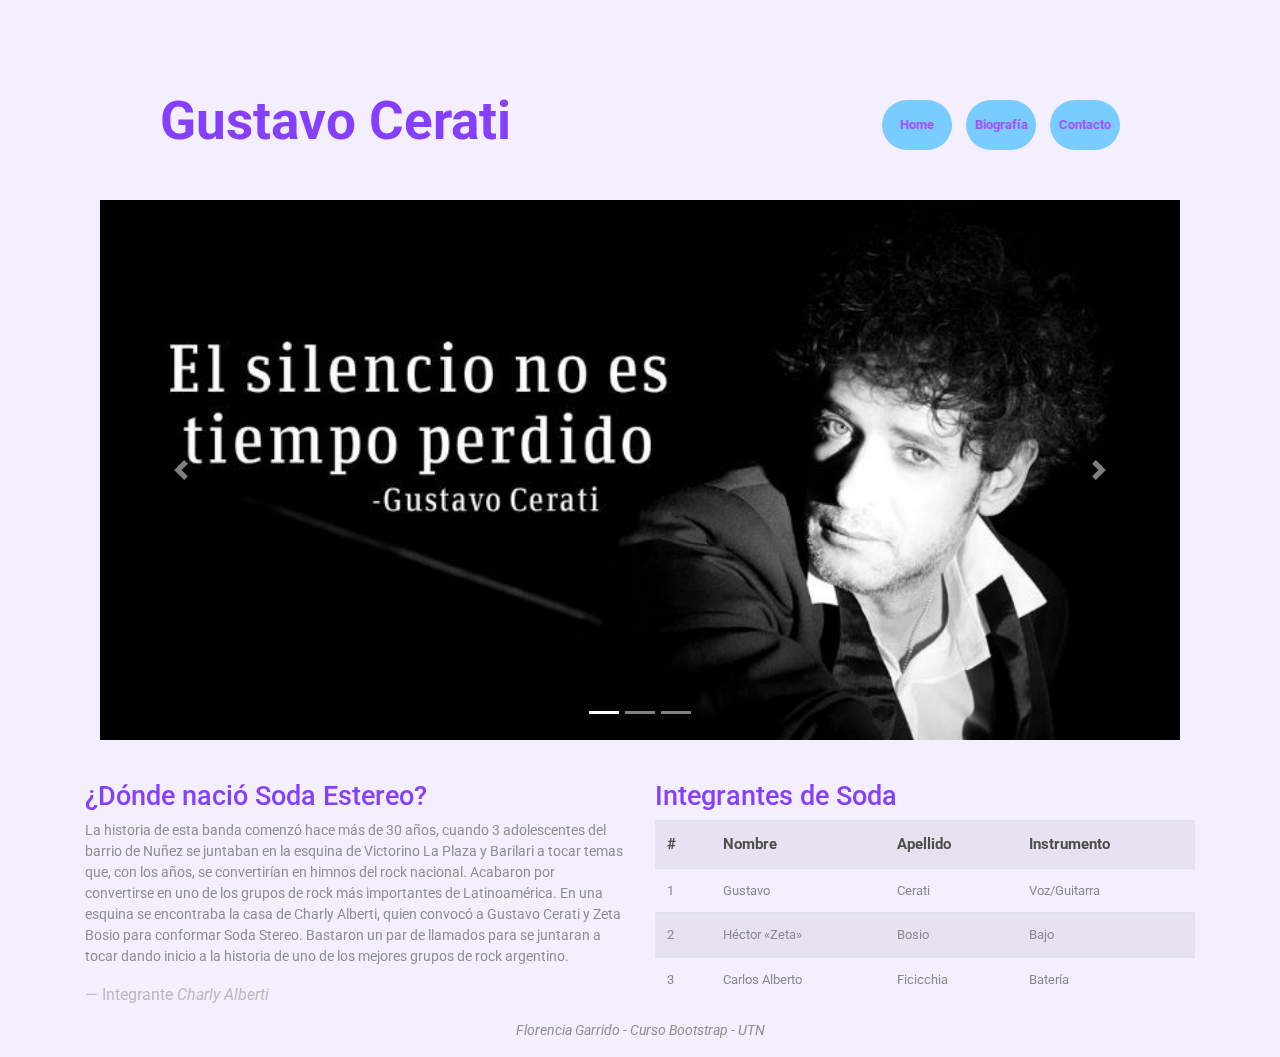
<file: index.html>
<!DOCTYPE html>
  <html>
  <head>
    <title> "MÚSICOS ARGENTINOS" Gustavo Cerati </title>
    <meta charset="utf-8">
    <link href="https://fonts.googleapis.com/css?family=Roboto" rel="stylesheet">
    <link rel="stylesheet" type="text/css" href="css/bootstrap.min.css">
    <link rel="stylesheet" type="text/css" href="css/miestilo.css">
  </head>
  <body>
    <section class="container">
      <header id="cabecera">
        <div class="row">
         <div class="col-md-8">
          <h1> Gustavo Cerati</h1>
         </div>
         <div class="col-md-4 col-sm-12">
          <nav id="botonera">
           <ul class="encabezado">
             <li><a href="index.html">Home</a></li>
             <li><a href="biografia.html">Biografía</a></li>
             <li><a href="contacto.html">Contacto</a></li>
           </ul>   
        </nav>
    <!--Inicio miga de pan-->
<nav aria-label="breadcrumb">
  <ol class="breadcrumb">
    <li class="breadcrumb-item active" aria-current="page">Home</li>
    <li class="breadcrumb-item"><a href="biografia.html">Biografía</a></li>
    <li class="breadcrumb-item"><a href="contacto.html">Contacto</a></li>
  </ol>
</nav>
         <!--Fin miga de pan-->
         </div>
        </div>

      </header>
      <section class="slider">
        <div class="col-12">
          <!--Comienzo de Slider-->
          <div id="carouselExampleIndicators" class="carousel slide" data-ride="carousel">
  <ol class="carousel-indicators">
    <li data-target="#carouselExampleIndicators" data-slide-to="0" class="active"></li>
    <li data-target="#carouselExampleIndicators" data-slide-to="1"></li>
    <li data-target="#carouselExampleIndicators" data-slide-to="2"></li>
  </ol>
  <div class="carousel-inner">
    <div class="carousel-item active">
      <img class="d-block w-100" src="imagenes/slider1.jpg" alt="First slide">
    </div>
    <div class="carousel-item">
      <img class="d-block w-100" src="imagenes/slider2.jpg" alt="Second slide">
    </div>
    <div class="carousel-item">
      <img class="d-block w-100" src="imagenes/slider3.jpg" alt="Third slide">
    </div>
  </div>
  <a class="carousel-control-prev" href="#carouselExampleIndicators" role="button" data-slide="prev">
    <span class="carousel-control-prev-icon" aria-hidden="true"></span>
    <span class="sr-only">Previous</span>
  </a>
  <a class="carousel-control-next" href="#carouselExampleIndicators" role="button" data-slide="next">
    <span class="carousel-control-next-icon" aria-hidden="true"></span>
    <span class="sr-only">Next</span>
  </a>
  </div>
  <!--Fin de Slider-->
        </div>
      </section>
      <div class="texto_central">
      <article class="row">
        <div class="col-6">
          <div class="article1">
            <blockquote class="blockquote">
  <p class="mb-0">
    <h3>¿Dónde nació Soda Estereo?</h3>
          <p>La historia de esta banda comenzó hace más de 30 años, cuando 3 adolescentes del barrio de Nuñez se juntaban en la esquina de Victorino La Plaza y Barilari a tocar temas que, con los años, se convertirían en himnos del rock nacional. Acabaron por convertirse en uno de los grupos de rock más importantes de Latinoamérica. En una esquina se encontraba la casa de Charly Alberti, quien convocó a Gustavo Cerati y Zeta Bosio para conformar Soda Stereo. Bastaron un par de llamados para se juntaran a tocar dando inicio a la historia de uno de los mejores grupos de rock argentino.</p>
  <footer class="blockquote-footer">Integrante <cite title="Source Title">Charly Alberti</cite></footer>
</blockquote>
          
        </div>
        </div>
        <div class="col-6">
          <div class="article2">
          <h3>Integrantes de Soda</h3>
          <table class="table table-striped"> 
            <tr>
              <th>#</th>
              <th>Nombre</th>
              <th>Apellido</th> 
              <th>Instrumento</th>
            </tr>
            <tr>
              <td>1</td>
              <td>Gustavo</td>
              <td>Cerati</td> 
              <td>Voz/Guitarra</td>
            </tr>
            <tr>
              <td>2</td>
              <td>Héctor «Zeta»</td>
              <td>Bosio</td> 
              <td>Bajo</td>
            </tr>
            <tr>
              <td>3</td>
              <td>Carlos Alberto</td>
              <td>Ficicchia</td> 
              <td>Batería</td>
            </tr>

          </table> 
        </div>
        </div>
      </article>
    </div>
      <footer class="pie_de_pagina">
        <div class="col-12">
          <p><em>Florencia Garrido - Curso Bootstrap - UTN</em></p>
        </div>
      </footer>
    </section>

    <script src="https://code.jquery.com/jquery-3.3.1.slim.min.js" integrity="sha384-q8i/X+965DzO0rT7abK41JStQIAqVgRVzpbzo5smXKp4YfRvH+8abtTE1Pi6jizo" crossorigin="anonymous"></script>
    <script src="https://cdnjs.cloudflare.com/ajax/libs/popper.js/1.14.3/umd/popper.min.js" integrity="sha384-ZMP7rVo3mIykV+2+9J3UJ46jBk0WLaUAdn689aCwoqbBJiSnjAK/l8WvCWPIPm49" crossorigin="anonymous"></script>
    <script src="js/bootstrap.min.js"></script>

  </body>
</html>
</file>
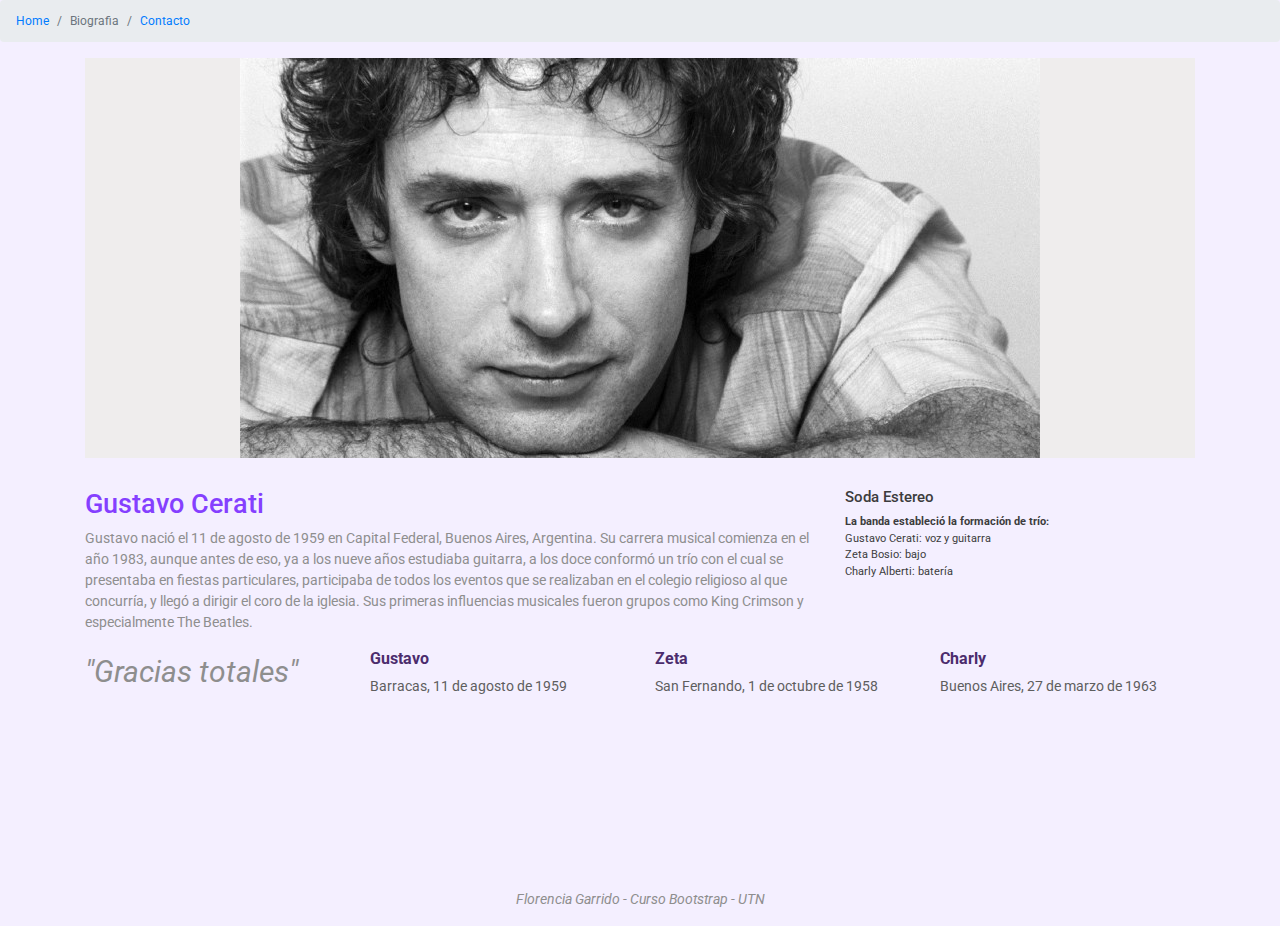
<file: biografia.html>
<!DOCTYPE html>
  <html>
  <head>
    <title> "MÚSICOS ARGENTINOS" Gustavo Cerati </title>
    <meta charset="utf-8">
    <link href="https://fonts.googleapis.com/css?family=Roboto" rel="stylesheet">
    <link rel="stylesheet" type="text/css" href="css/bootstrap.min.css">
    <link rel="stylesheet" type="text/css" href="css/miestilo.css">
  </head>
  <body>

    <!--Inicio miga de pan-->
<nav aria-label="breadcrumb">
  <ol class="breadcrumb">
    <li class="breadcrumb-item"><a href="index.html">Home</a></li>
        <li class="breadcrumb-item active" aria-current="page">Biografia</li>
    <li class="breadcrumb-item"><a href="contacto.html">Contacto</a></li>
  </ol>
</nav>
         <!--Fin miga de pan-->

         <!-- comienzo imagen central-->
         <section class="container">
      <header class="imagen_central">
        <div class="col-12">
          <div class="contenedor_imagen">
          <img src="imagenes/gustavo_biografia_central.jpg">
        </div>
        </div>
      </header>
         <!-- fin imagen central-->
        <div class="articulos">
        <div class="row">
         <div class="col-md-8">
          <h3>Gustavo Cerati</h3>
          <p>Gustavo nació el 11 de agosto de 1959 en Capital Federal, Buenos Aires, Argentina. Su carrera musical comienza en el año 1983, aunque antes de eso, ya a los nueve años estudiaba guitarra, a los doce conformó un trío con el cual se presentaba en fiestas particulares, participaba de todos los eventos que se realizaban en el colegio religioso al que concurría, y llegó a dirigir el coro de la iglesia. Sus primeras influencias musicales fueron grupos como King Crimson y especialmente The Beatles.</p>
         </div>
         <div class="col-md-4">
          <h4>Soda Estereo</h4>
<p class="mini_texto"><strong>La banda estableció la formación de trío:</strong><br>
Gustavo Cerati: voz y guitarra<br>
Zeta Bosio: bajo<br>
Charly Alberti: batería</p>
         </div>
              </div>
              </div>
      <div class="columnas_secundarias">
      <div class="row">
         <div class="col-3">
          <p class="frase"><em>"Gracias totales"</em></p>
         </div>
         <div class="col-3" >
          <h6>Gustavo</h6>
          <p class="texto-integrantes">Barracas, 11 de agosto de 1959</p>
         </div>
         <div class="col-3" >
          <h6>Zeta</h6>
          <p class="texto-integrantes">San Fernando, 1 de octubre de 1958</p>
        </div>
         <div class="col-3" >
          <h6>Charly</h6>
          <p class="texto-integrantes">Buenos Aires, 27 de marzo de 1963</p>
         </div>  
        </div>
      </div>

      <!--comienzo footer-->

  <footer class="pie_de_pagina">
        <div class="col-12">
          <p><em>Florencia Garrido - Curso Bootstrap - UTN</em></p>
        </div>
  </footer>

      <!--fin footer-->

    <script src="https://code.jquery.com/jquery-3.3.1.slim.min.js" integrity="sha384-q8i/X+965DzO0rT7abK41JStQIAqVgRVzpbzo5smXKp4YfRvH+8abtTE1Pi6jizo" crossorigin="anonymous"></script>
    <script src="https://cdnjs.cloudflare.com/ajax/libs/popper.js/1.14.3/umd/popper.min.js" integrity="sha384-ZMP7rVo3mIykV+2+9J3UJ46jBk0WLaUAdn689aCwoqbBJiSnjAK/l8WvCWPIPm49" crossorigin="anonymous"></script>
    <script src="js/bootstrap.min.js"></script>

  </body>
</html>
</file>
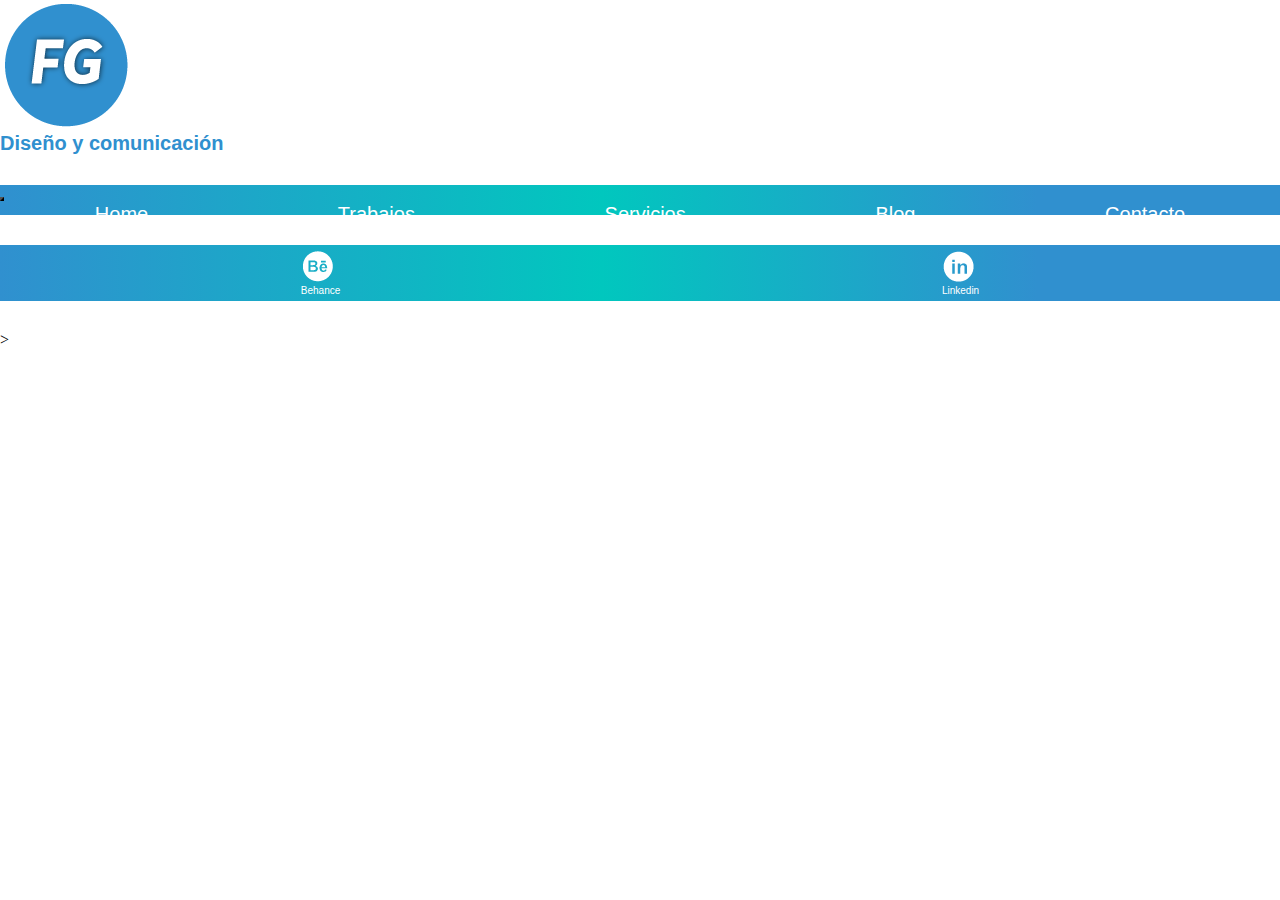
<file: html/blog.html>
<!DOCTYPE html>
<html lang="es">
    <head>
        <meta charset="UTF-8">
        <meta http-equiv="X-UA-Compatible" content="IE=edge">
        <meta name="viewport" content="width=device-width, initial-scale=1.0">
        <link href="https://cdn.jsdelivr.net/npm/bootstrap@5.1.3/dist/css/bootstrap.min.css" rel="stylesheet" integrity="sha384-1BmE4kWBq78iYhFldvKuhfTAU6auU8tT94WrHftjDbrCEXSU1oBoqyl2QvZ6jIW3" crossorigin="anonymous">
    <script src="https://cdn.jsdelivr.net/npm/bootstrap@5.1.3/dist/js/bootstrap.bundle.min.js" integrity="sha384-ka7Sk0Gln4gmtz2MlQnikT1wXgYsOg+OMhuP+IlRH9sENBO0LRn5q+8nbTov4+1p" crossorigin="anonymous"></script>
    <link rel="stylesheet" href="../estilos/estilos.css">
    <link rel="icon" type="image/jpg" href="../img/favicon.png"/>
        <title>FG-Diseño Gráfico</title>
    </head>
    <body>
        <header><!--Encabezado-->
            <div>
                <img src="../img/LOGO-FG.png" alt="Logo">
            </div>
            <div>
                <h1>Diseño y comunicación</h1>
            </div>
            <nav class="navbar navbar-expand-lg navbar-light bg-light"><!--Menu-->
                <a class="navbar-brand" href="#"></a>
  <button class="navbar-toggler" type="button" data-toggle="collapse" 
          data-target="#navbarSupportedContent" aria-controls="navbarSupportedContent" 
          aria-expanded="false" aria-label="Toggle navigation">
    <span class="navbar-toggler-icon"></span>
  </button>
                <div class="collapse navbar-collapse" id="navbarSupportedContent">

                <ul class="navbar-nav mr-auto">
                    <li  class="nav-item active"><a class="nav-link" href="../index.html">Home</li></a>
                    <li  class="nav-item active"><a class="nav-link" href="trabajos.html">Trabajos</li></a>
                    <li  class="nav-item active"><a class="nav-link" href="servicios.html">Servicios</li></a>
                    <li  class="nav-item active"><a class="nav-link" href="blog.html">Blog</li></a>
                    <li  class="nav-item active"><a class="nav-link" href="contacto.html">Contacto</li></a>
                    
                </ul>
                </div>

            </nav>
        </header>
        <main>

        </main>
        <footer><!--Pie de página-->
            <nav class="redesSociales">
                <ul>
                    <a href="https://www.behance.net/florenciacgarrido"><img src="../img/icono-behance.png" alt="Behance"><li>Behance</li></a>
                    <a href="https://www.linkedin.com/in/florenciacarolinagarrido/"><img src="../img/icono-linkedin.png" alt="Linkedin"><li>Linkedin</li></a>
                </ul>

            </nav>>
        </footer>
    </body>
</html>
</file>
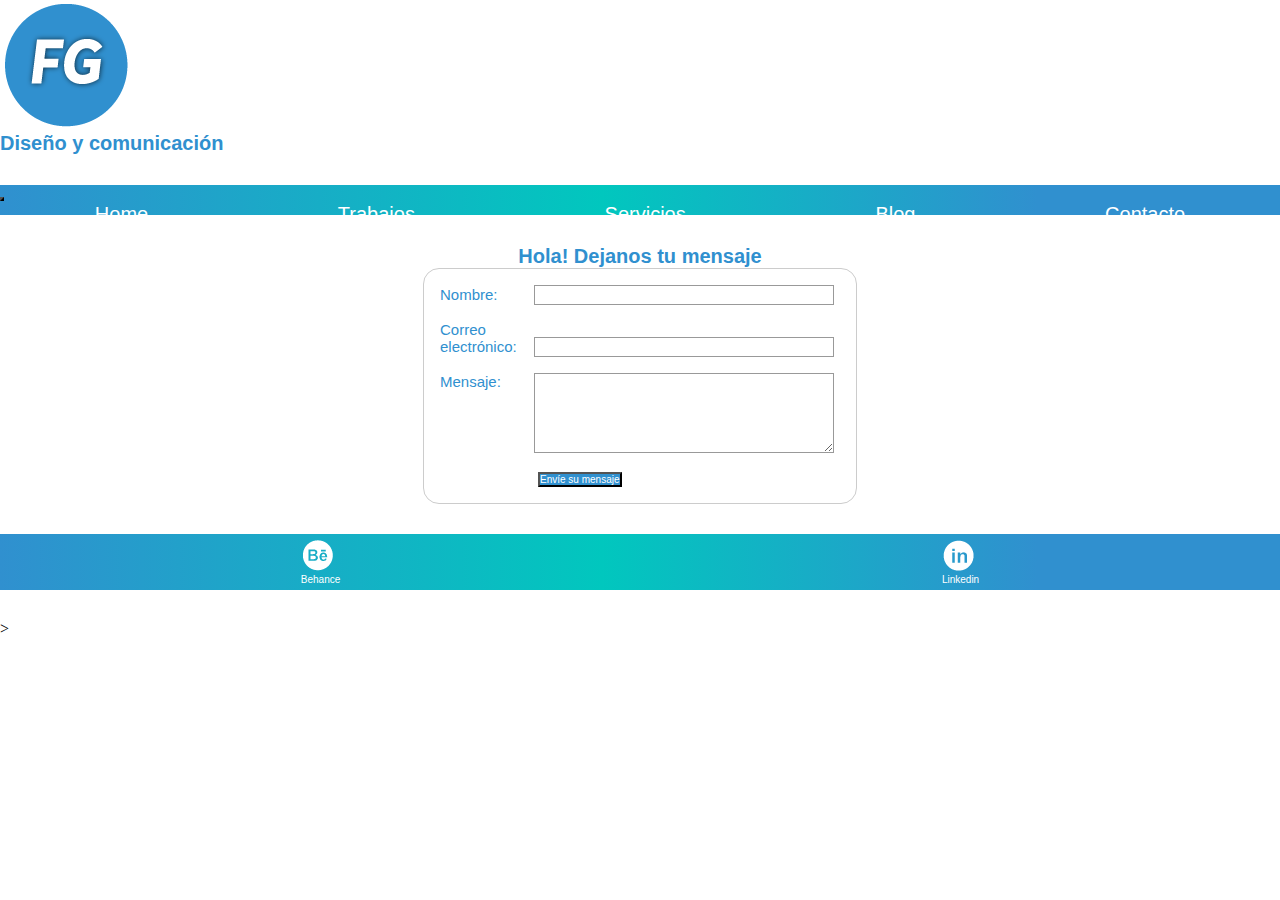
<file: html/contacto.html>
<!DOCTYPE html>
<html lang="es">
    <head>
        <meta charset="UTF-8">
        <meta http-equiv="X-UA-Compatible" content="IE=edge">
        <meta name="viewport" content="width=device-width, initial-scale=1.0">
        <link href="https://cdn.jsdelivr.net/npm/bootstrap@5.1.3/dist/css/bootstrap.min.css" rel="stylesheet" integrity="sha384-1BmE4kWBq78iYhFldvKuhfTAU6auU8tT94WrHftjDbrCEXSU1oBoqyl2QvZ6jIW3" crossorigin="anonymous">
    <script src="https://cdn.jsdelivr.net/npm/bootstrap@5.1.3/dist/js/bootstrap.bundle.min.js" integrity="sha384-ka7Sk0Gln4gmtz2MlQnikT1wXgYsOg+OMhuP+IlRH9sENBO0LRn5q+8nbTov4+1p" crossorigin="anonymous"></script>
    <link rel="stylesheet" href="../estilos/estilos.css">
    <link rel="icon" type="image/jpg" href="../img/favicon.png"/>
        <title>FG-Diseño Gráfico</title>
    </head>
    <body>
        <header><!--Encabezado-->
            <div>
                <img src="../img/LOGO-FG.png" alt="Logo">
            </div>
            <div>
                <h1>Diseño y comunicación</h1>
            </div>
            <nav class="navbar navbar-expand-lg navbar-light bg-light"><!--Menu-->
                <a class="navbar-brand" href="#"></a>
  <button class="navbar-toggler" type="button" data-toggle="collapse" 
          data-target="#navbarSupportedContent" aria-controls="navbarSupportedContent" 
          aria-expanded="false" aria-label="Toggle navigation">
    <span class="navbar-toggler-icon"></span>
  </button>
                <div class="collapse navbar-collapse" id="navbarSupportedContent">

                <ul class="navbar-nav mr-auto">
                    <li  class="nav-item active"><a class="nav-link" href="../index.html">Home</li></a>
                    <li  class="nav-item active"><a class="nav-link" href="trabajos.html">Trabajos</li></a>
                    <li  class="nav-item active"><a class="nav-link" href="servicios.html">Servicios</li></a>
                    <li  class="nav-item active"><a class="nav-link" href="blog.html">Blog</li></a>
                    <li  class="nav-item active"><a class="nav-link" href="contacto.html">Contacto</li></a>
                    
                </ul>
                </div>

            </nav>
        </header>
        <main>
            <section>
                <h2 class="contacto">Hola! Dejanos tu mensaje</h2>
                <form action="/my-handling-form-page" method="post">
                    <ul>
                     <li>
                       <label for="name">Nombre:</label>
                       <input type="text" id="name" name="user_name">
                     </li>
                     <li>
                       <label for="mail">Correo electrónico:</label>
                       <input type="email" id="mail" name="user_mail">
                     </li>
                     <li>
                       <label for="msg">Mensaje:</label>
                       <textarea id="msg" name="user_message"></textarea>
                     </li>
                     <li class="button">
                        <button type="submit">Envíe su mensaje</button>
                      </li>
                    </ul>
                   </form>
                  
            

               
            </section>

        </main>
        <footer><!--Pie de página-->
            <nav class="redesSociales">
                <ul>
                    <a href="https://www.behance.net/florenciacgarrido"><img src="../img/icono-behance.png" alt="Behance"><li>Behance</li></a>
                    <a href="https://www.linkedin.com/in/florenciacarolinagarrido/"><img src="../img/icono-linkedin.png" alt="Linkedin"><li>Linkedin</li></a>
                </ul>

            </nav>>
        </footer>
    </body>
</html>
</file>
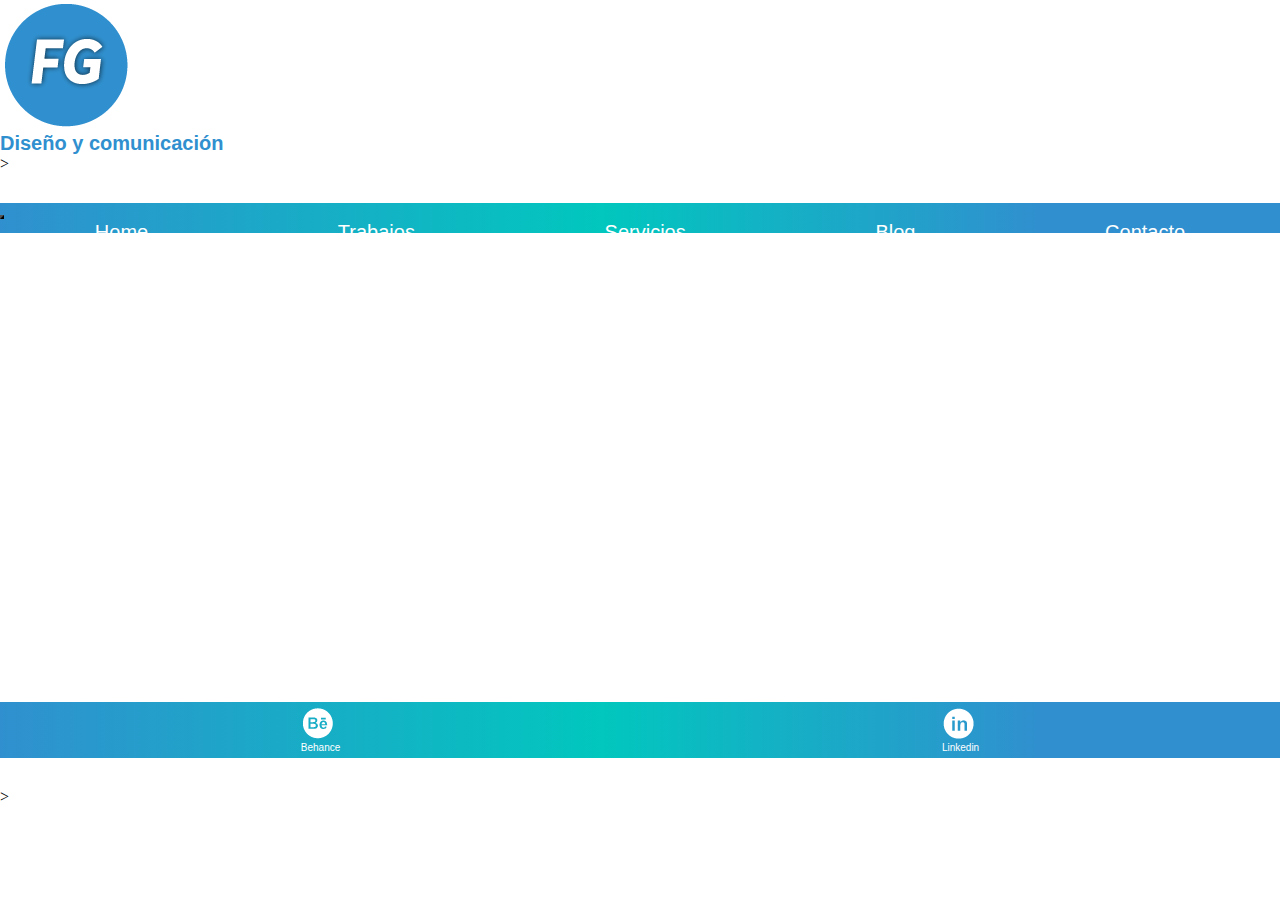
<file: html/servicios.html>
<!DOCTYPE html>
<html lang="es">
    <head>
        <meta charset="UTF-8">
        <meta http-equiv="X-UA-Compatible" content="IE=edge">
        <meta name="viewport" content="width=device-width, initial-scale=1.0">
        <link href="https://cdn.jsdelivr.net/npm/bootstrap@5.1.3/dist/css/bootstrap.min.css" rel="stylesheet" integrity="sha384-1BmE4kWBq78iYhFldvKuhfTAU6auU8tT94WrHftjDbrCEXSU1oBoqyl2QvZ6jIW3" crossorigin="anonymous">
    <script src="https://cdn.jsdelivr.net/npm/bootstrap@5.1.3/dist/js/bootstrap.bundle.min.js" integrity="sha384-ka7Sk0Gln4gmtz2MlQnikT1wXgYsOg+OMhuP+IlRH9sENBO0LRn5q+8nbTov4+1p" crossorigin="anonymous"></script>
    <link rel="stylesheet" href="../estilos/estilos.css">
    <link rel="icon" type="image/jpg" href="../img/favicon.png"/>
        <title>FG-Diseño Gráfico</title>
    </head>
    <body>
        <header><!--Encabezado-->
            <div>
                <img src="../img/LOGO-FG.png" alt="Logo">
            </div>
            <div>
                <h1>Diseño y comunicación</h1>
            </div>>
            <nav class="navbar navbar-expand-lg navbar-light bg-light"><!--Menu-->
                <a class="navbar-brand" href="#"></a>
  <button class="navbar-toggler" type="button" data-toggle="collapse" 
          data-target="#navbarSupportedContent" aria-controls="navbarSupportedContent" 
          aria-expanded="false" aria-label="Toggle navigation">
    <span class="navbar-toggler-icon"></span>
  </button>
                <div class="collapse navbar-collapse" id="navbarSupportedContent">

                <ul class="navbar-nav mr-auto">
                    <li  class="nav-item active"><a class="nav-link" href="../index.html">Home</li></a>
                    <li  class="nav-item active"><a class="nav-link" href="trabajos.html">Trabajos</li></a>
                    <li  class="nav-item active"><a class="nav-link" href="servicios.html">Servicios</li></a>
                    <li  class="nav-item active"><a class="nav-link" href="blog.html">Blog</li></a>
                    <li  class="nav-item active"><a class="nav-link" href="contacto.html">Contacto</li></a>
                    
                </ul>
                </div>

            </nav>
        </header>
        <main>
            <div class="video">
            <iframe width="727" height="409" src="https://www.youtube.com/embed/MovTyA4YEZs" title="YouTube video player" frameborder="0" allow="accelerometer; autoplay; clipboard-write; encrypted-media; gyroscope; picture-in-picture" allowfullscreen></iframe>
            </div>
        </main>
        <footer><!--Pie de página-->
            <nav class="redesSociales">
                <ul>
                    <a href="https://www.behance.net/florenciacgarrido"><img src="../img/icono-behance.png" alt="Behance"><li>Behance</li></a>
                    <a href="https://www.linkedin.com/in/florenciacarolinagarrido/"><img src="../img/icono-linkedin.png" alt="Linkedin"><li>Linkedin</li></a>
                </ul>

            </nav>>
        </footer>
    </body>
</html>
</file>
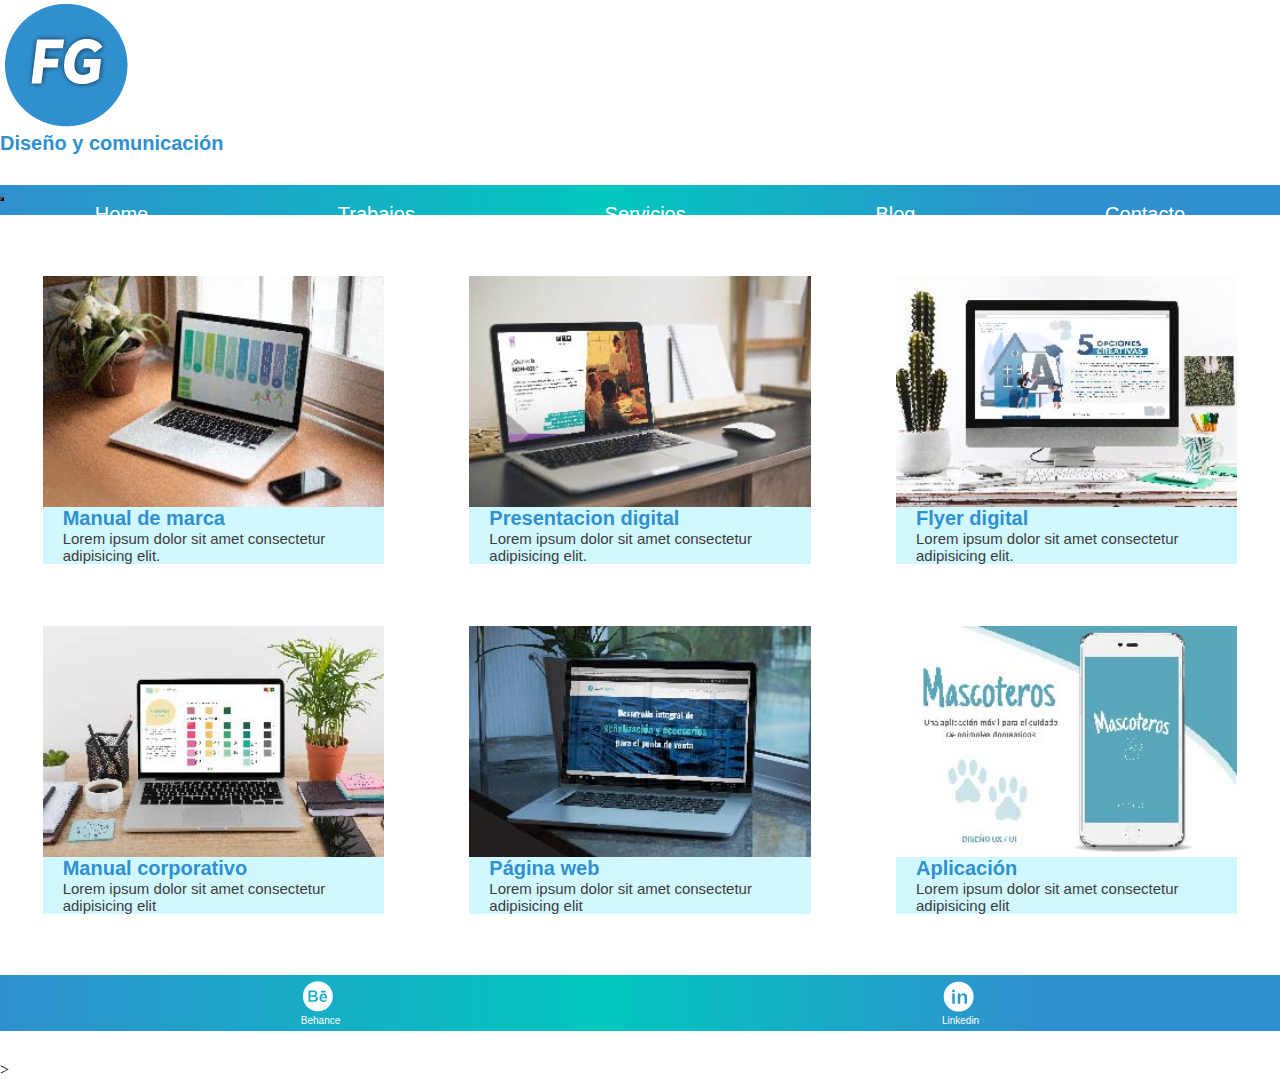
<file: html/trabajos.html>
<!DOCTYPE html>
<html lang="es">
    <head>
        <meta charset="UTF-8">
        <meta http-equiv="X-UA-Compatible" content="IE=edge">
        <meta name="viewport" content="width=device-width, initial-scale=1.0">
        <link href="https://cdn.jsdelivr.net/npm/bootstrap@5.1.3/dist/css/bootstrap.min.css" rel="stylesheet" integrity="sha384-1BmE4kWBq78iYhFldvKuhfTAU6auU8tT94WrHftjDbrCEXSU1oBoqyl2QvZ6jIW3" crossorigin="anonymous">
    <script src="https://cdn.jsdelivr.net/npm/bootstrap@5.1.3/dist/js/bootstrap.bundle.min.js" integrity="sha384-ka7Sk0Gln4gmtz2MlQnikT1wXgYsOg+OMhuP+IlRH9sENBO0LRn5q+8nbTov4+1p" crossorigin="anonymous"></script>
    <link rel="stylesheet" href="../estilos/estilos.css">
    <link rel="icon" type="image/jpg" href="../img/favicon.png"/>
        <title>FG-Diseño Gráfico</title>
    </head>
    <body>
        <header><!--Encabezado-->
            <div>
                <img src="../img/LOGO-FG.png" alt="Logo">
            </div>
            <div>
                <h1>Diseño y comunicación</h1>
            </div>
            <nav class="navbar navbar-expand-lg navbar-light bg-light"><!--Menu-->
                <a class="navbar-brand" href="#"></a>
  <button class="navbar-toggler" type="button" data-toggle="collapse" 
          data-target="#navbarSupportedContent" aria-controls="navbarSupportedContent" 
          aria-expanded="false" aria-label="Toggle navigation">
    <span class="navbar-toggler-icon"></span>
  </button>
                <div class="collapse navbar-collapse" id="navbarSupportedContent">

                <ul class="navbar-nav mr-auto">
                    <li  class="nav-item active"><a class="nav-link" href="../index.html">Home</li></a>
                    <li  class="nav-item active"><a class="nav-link" href="trabajos.html">Trabajos</li></a>
                    <li  class="nav-item active"><a class="nav-link" href="servicios.html">Servicios</li></a>
                    <li  class="nav-item active"><a class="nav-link" href="blog.html">Blog</li></a>
                    <li  class="nav-item active"><a class="nav-link" href="contacto.html">Contacto</li></a>
                    
                </ul>
                </div>

            </nav>
        </header>
        <main>
            <section><!--Imagenes de trabajos-->
                <div id="grilla">
                    <div class="card">
                        <img src="../img/trabajos_DW.jpg" alt="">
                        <h2>Manual de marca</h2>
                        <p>Lorem ipsum dolor sit amet consectetur adipisicing elit.</p>
                    </div>
                    <div class="card">
                        <img src="../img/trabajos_DUXUI.jpg" alt="">
                        <h2>Presentacion digital</h2>
                        <p>Lorem ipsum dolor sit amet consectetur adipisicing elit.</p>    
                    </div>
                    <div class="card">
                    <img src="../img/trabajos_DG.jpg" alt="">
                    <h2>Flyer digital</h2>
                        <p>Lorem ipsum dolor sit amet consectetur adipisicing elit.</p> 
                     </div>
            
                    <div class="card">
                        <img src="../img/trabajos-06.jpg" alt="">
                        <h2>Manual corporativo</h2>
                        <p>Lorem ipsum dolor sit amet consectetur adipisicing elit</p>
                    </div>
                    <div class="card">
                         <img src="../img/trabajos-05.jpg" alt=""> 
                         <h2>Página web</h2>
                        <p>Lorem ipsum dolor sit amet consectetur adipisicing elit</p>       
                    </div>
                    <div class="card">
                        <img src="../img/trabajos-04.jpg" alt="">  
                        <h2>Aplicación</h2>
                        <p>Lorem ipsum dolor sit amet consectetur adipisicing elit</p>       
                    </div>
                   
                    
            
                </div>
            </section>

        </main>
        <footer><!--Pie de página-->
            <nav class="redesSociales">
                <ul>
                    <a href="https://www.behance.net/florenciacgarrido"><img src="../img/icono-behance.png" alt="Behance"><li>Behance</li></a>
                    <a href="https://www.linkedin.com/in/florenciacarolinagarrido/"><img src="../img/icono-linkedin.png" alt="Linkedin"><li>Linkedin</li></a>
                </ul>

            </nav>>
        </footer>
    </body>
</html>
</file>
<file: css/miestilo.css>
*{
	font-family: 'Roboto', sans-serif;
}

body{
	background-color:#f4efff;
}

h1{
	color:#853fff;
	margin-top: 90px;
	font-size: 40pt;
	font-weight: bold;

}

.encabezado{
	height: 100px;
}

#cabecera{
	width:960px;
	height: 200px;
	margin-left: auto;
	margin-right: auto;
}

#botonera{
	height: 100px;
	float:right;
	margin-top: 100px;
}

ul li{
	display:inline;
}

ul.encabezado li a{
	list-style-type: none;
	display: inline-block;
	width: 70px;
	height: 50px;
	background-color: #79ccff;
	margin-bottom: 10px;
	margin-left: 10px;
	color:#a454ff;
	text-decoration: none;
	text-align: center;
	line-height: 50px;
	font-weight: bold;
	border-color: #FF4000;
	border-radius: 50px;
	font-size: 10pt;
}

ul.encabezado li a:hover{
	background-color: #a454ff;
	color:#79ccff;
	-webkit-box-shadow:4px 4px 5px #c6c6c6;
	-moz-box-shadow:4px 4px 5px #c6c6c6;
	-o-box-shadow:4px 4px 5px #c6c6c6;
}

.breadcrumb{
	font-size: 12px;
}

.slider{
	height: 400px;
	margin-top:auto;
}

.texto_central{
	height: 300px;
	margin-top: 30px;

}

.article1{
	margin-top:150px;
	height: auto;
}

.article2{
	margin-top:150px;
	height: auto;
}

h3{
	color:#853fff;
	font-size: 20pt;
}

p{
	font-size: 14px;
	color:#8e8e8e;
}

.blockquote-footer{
  color:#bcb8b8;
}

th{
	font-size: 15px;
	color:#4f4e4e;
}

tr{
	font-size: 13px;
	color:#898989;
}

.imagen_central{
	margin-right: auto;
	margin-left: auto;
	background-color: #efeded;
}

.contenedor_imagen{
	margin-right:auto;
	margin-left:auto;
	width: 800px;
}

.pie_de_pagina{
	margin-top:90px;
	margin-bottom: 15px;
	margin-left: auto;
	margin-right: auto;
	text-align: center;
	font-size: 10px;
	color:#8c8c8c;
}

label{
	font-size: 16px;
	color:#584a6d;
}

button{
	width: 70px;
	height: 40px;
	background-color: #79ccff;;
	color:#a454ff;
	text-align: center;
	font-weight: bold;
	border-color: #FF4000;
	border-radius: 50px;
	font-size: 12pt;
}

.articulos{
	height:auto;
	margin-top: 30px;
}

h4{
	 font-size: 15px;
	 color:#3c3c3d;
}

.mini_texto{
 font-size: 11px;
 color:#3c3c3d;
}

.columnas_secundarias{
	height: 150px;
}

.frase{
	font-size: 30px;
}

h6{
	font-weight: bold;
	color:#4b2c6d;
}

.texto-integrantes{
	color:#5e5e5e;
}
</file>
<file: estilos/estilos.css>
*{
    margin:0;
    padding:0;
}

h1{
    color:#3090cf;
    font-family: Verdana, Geneva, Tahoma, sans-serif;
    font-size: 20px;
    display:inline-block;
}

nav{
  background: linear-gradient(90deg, rgba(48,144,207,1) 0%, rgba(1,199,190,1) 47%, rgba(48,144,207,1) 81%);
    height: 30px;
    margin-top: 30px;
    margin-bottom: 30px;
}

header nav ul li{
    justify-content:center;
    list-style: none;
    font-family: Verdana, Geneva, Tahoma, sans-serif;
    font-size:20px;
}

header nav ul a{
    color:white;
    text-decoration:none;
}

header nav ul{
    display:flex;
    justify-content: space-around;
}


h2{
    color:#3090cf;
    font-family: Verdana, Geneva, Tahoma, sans-serif;
    font-size: 20px;
    margin-left: 20px;
    display:inline-block;
}


p{
    color: #3c3c3b;
    font-family: Verdana, Geneva, Tahoma, sans-serif;
    font-size: 15px;
    margin-left: 20px;
    margin-right: 20px;
}


@keyframes slidein {
  from {
    margin-left: 100%;
    width: 300%
  }

  to {
    margin-left: 0%;
    width: 100%;
  }
}


.SobreMi{
    background-color: #bde7ff;
    display:flex;
    align-items: center;
    grid-area: a1;
}


.Servicios{
    display:flex;
    justify-content: space-evenly;
    flex-direction: row;
    flex-wrap: nowrap;
    align-content: center;
    align-items: center;
    margin-left: auto;
    margin-right: auto;
}

.hijoServicio{
    display: inline-block;
    padding-left: 40px;
}

.redesSociales{
    font-family: Verdana, Geneva, Tahoma, sans-serif;
    font-size:10px;
    height: auto;
    padding-top: 5px;
    padding-bottom: 5px;
}

#grilla-index{
  display:grid;
  grid-template-columns: 33% 33% 33%;
  grid-template-rows:200px 400px ;
  grid-template-areas: "a1 a1 a1 "
                       "a2 a3 a4";
  justify-items: center;
  align-items: center;
}



/*trabajos*/
#grilla{
  display:grid;
  grid-template-columns: 30% 30% 30%;
  grid-template-rows:400px 400px ;
  grid-template-areas: "a1 a1 a2"
                       "a4 a5 a6";
  justify-items: center;
  align-items: center;
}

.card{
  display:flex;
  flex-direction: column;
  align-content: center;
  height: auto;
  width: 80%;
  background-color: rgb(210, 248, 255);
}

/*video servicios*/
.video{
    display : flex;
justify-content : center;
align-items : center;
}


/*Contacto*/

.contacto{
  display:block;
}
form {
    /* Centrar el formulario en la página */
    margin: 0 auto;
    width: 400px;
    /* Esquema del formulario */
    padding: 1em;
    border: 1px solid #CCC;
    border-radius: 1em;
  }
  
  ul {
    list-style: none;
    padding: 0;
    margin: 0;
  }
  
  form li + li {
    margin-top: 1em;
  }
  
  label {
    /* Tamaño y alineación uniforme */
    display: inline-block;
    width: 90px;
    text-align: left;
    color:#3090cf;
    font-family: Verdana, Geneva, Tahoma, sans-serif;
    font-size:15px;
  }
  
  input,
  textarea {
    font: 1em sans-serif;
  

    width: 300px;
    box-sizing: border-box;
  

    border: 1px solid #999;
  }
  
  input:focus,
  textarea:focus {

    border-color: #000;
  }
  
  textarea {

    vertical-align: top;
  

    height: 5em;
  }
  
  .button {

    padding-left: 90px;
    margin-left: .5em;
  }

  button{
    background-color:#3090cf;
    color:white;
    font-family: Verdana, Geneva, Tahoma, sans-serif;
    font-size:10px;

  }

  button:hover {
    background-color:white;
    color:#3090cf;
 }
 

  .contacto{
    margin-left: auto;
    margin-right: auto;
    text-align: center;
  }

  /*Footer*/

footer nav ul li{
    justify-content:center;
    list-style: none;
}

footer nav ul{
    display:flex;
    justify-content: space-around;
}

footer nav ul a{
    color:white;
    text-decoration:none;
}

/*Responsive*/
/*SM*/
@media only screen and (max-width: 600px){

.SobreMi{
  display:inline;
}

p{
  font-size: 12px;
}


  header{
    height: auto;
}

nav{
  display:flex;
}

.redesSociales{
  display:flex;
  text-align: center;
  justify-content: center;
}


  ul{
    flex-direction: column;
    height: 300px;
}



#grilla{
      grid-template-columns: 100%;
      grid-template-rows: auto;
      grid-template-areas: "foto1"
                           "foto2"
                           "foto3"
                           "foto4"
                           "foto5"
                           "foto6"
                           ;
  }

  

}
/*MD*/
@media only screen and ( min-width:600px){


  #grilla{
      grid-template-columns: 50% 50% ;
      grid-template-rows: auto;
      grid-template-areas: "foto1 foto2"
                           "foto3 foto4"
                           "foto5 foto6";
  }

}

/*LG*/
@media only screen and ( min-width: 992px){


  #grilla{
      grid-template-columns: 1fr 1fr 1fr;
      grid-template-rows: 350px 350px;
      grid-template-areas: "foto1 foto2 foto3"
                           "foto4 foto5 foto6"
                           ;
  }


}
</file>
